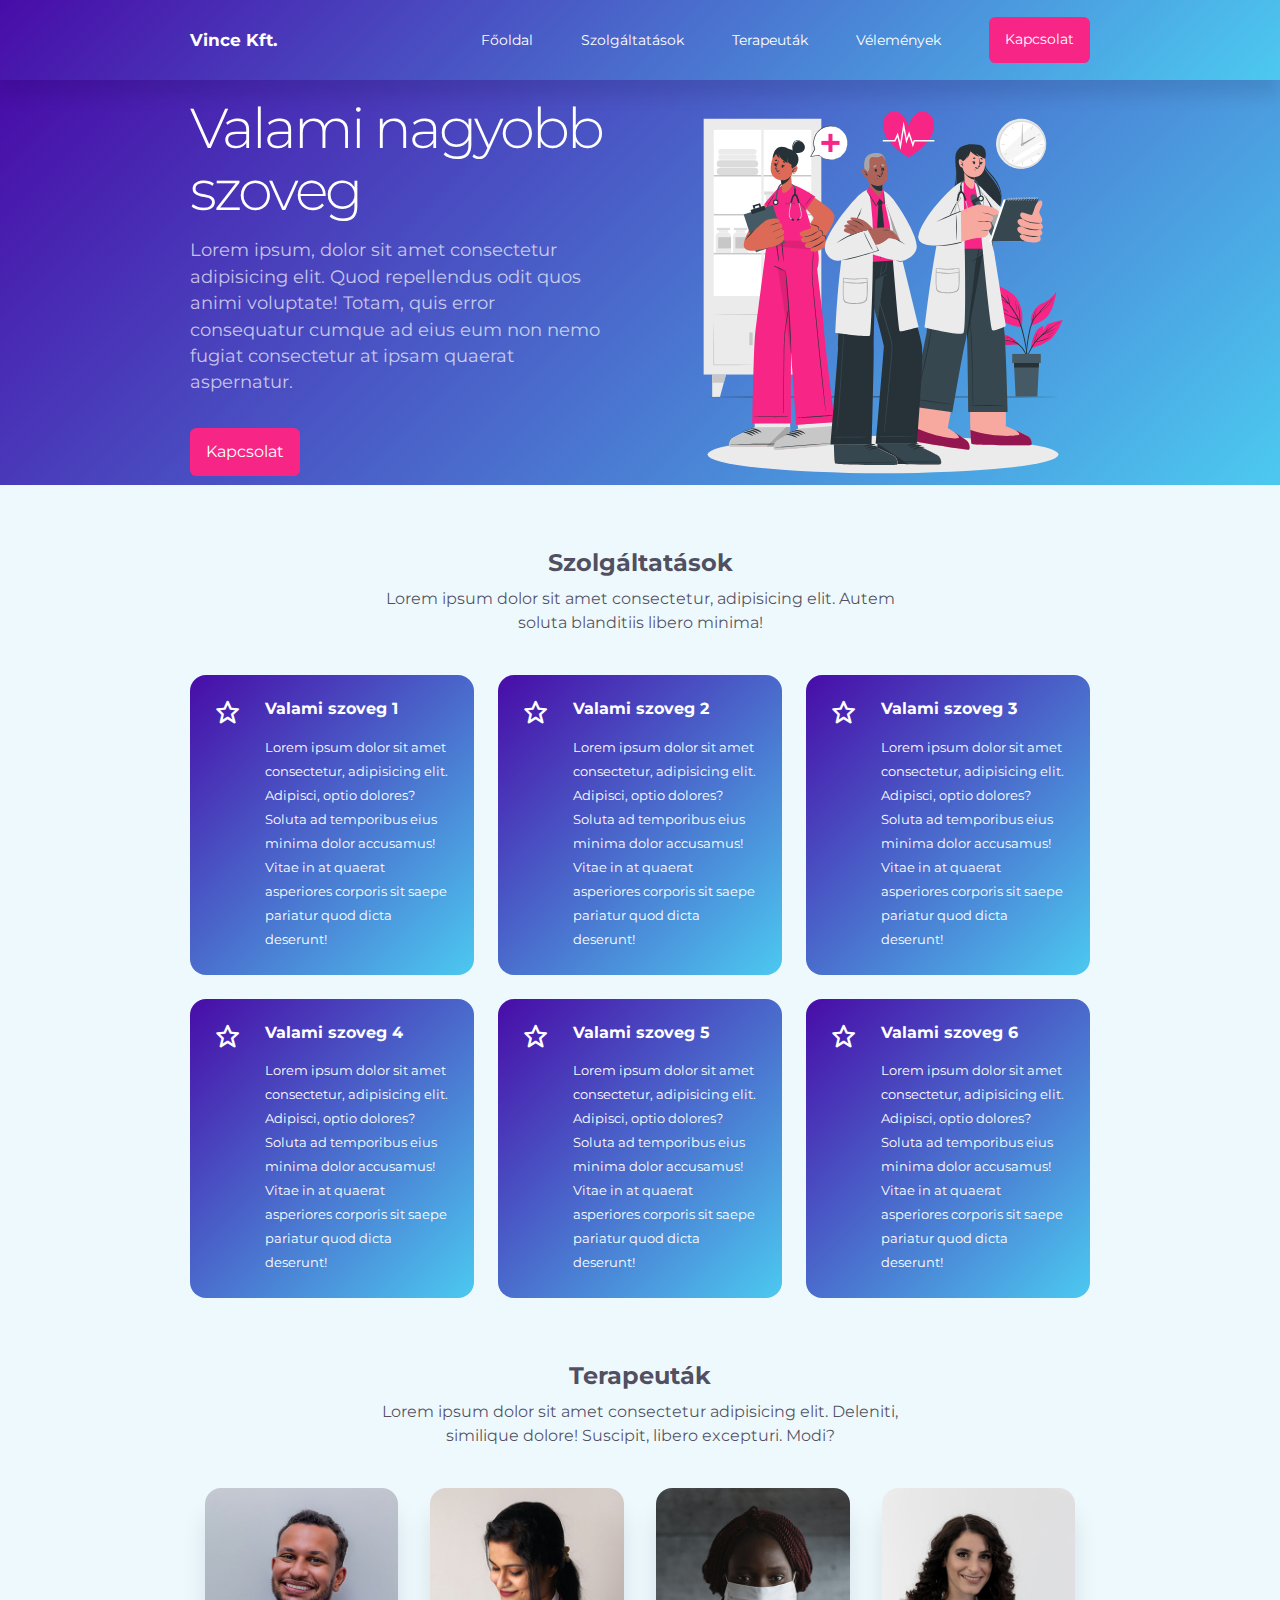
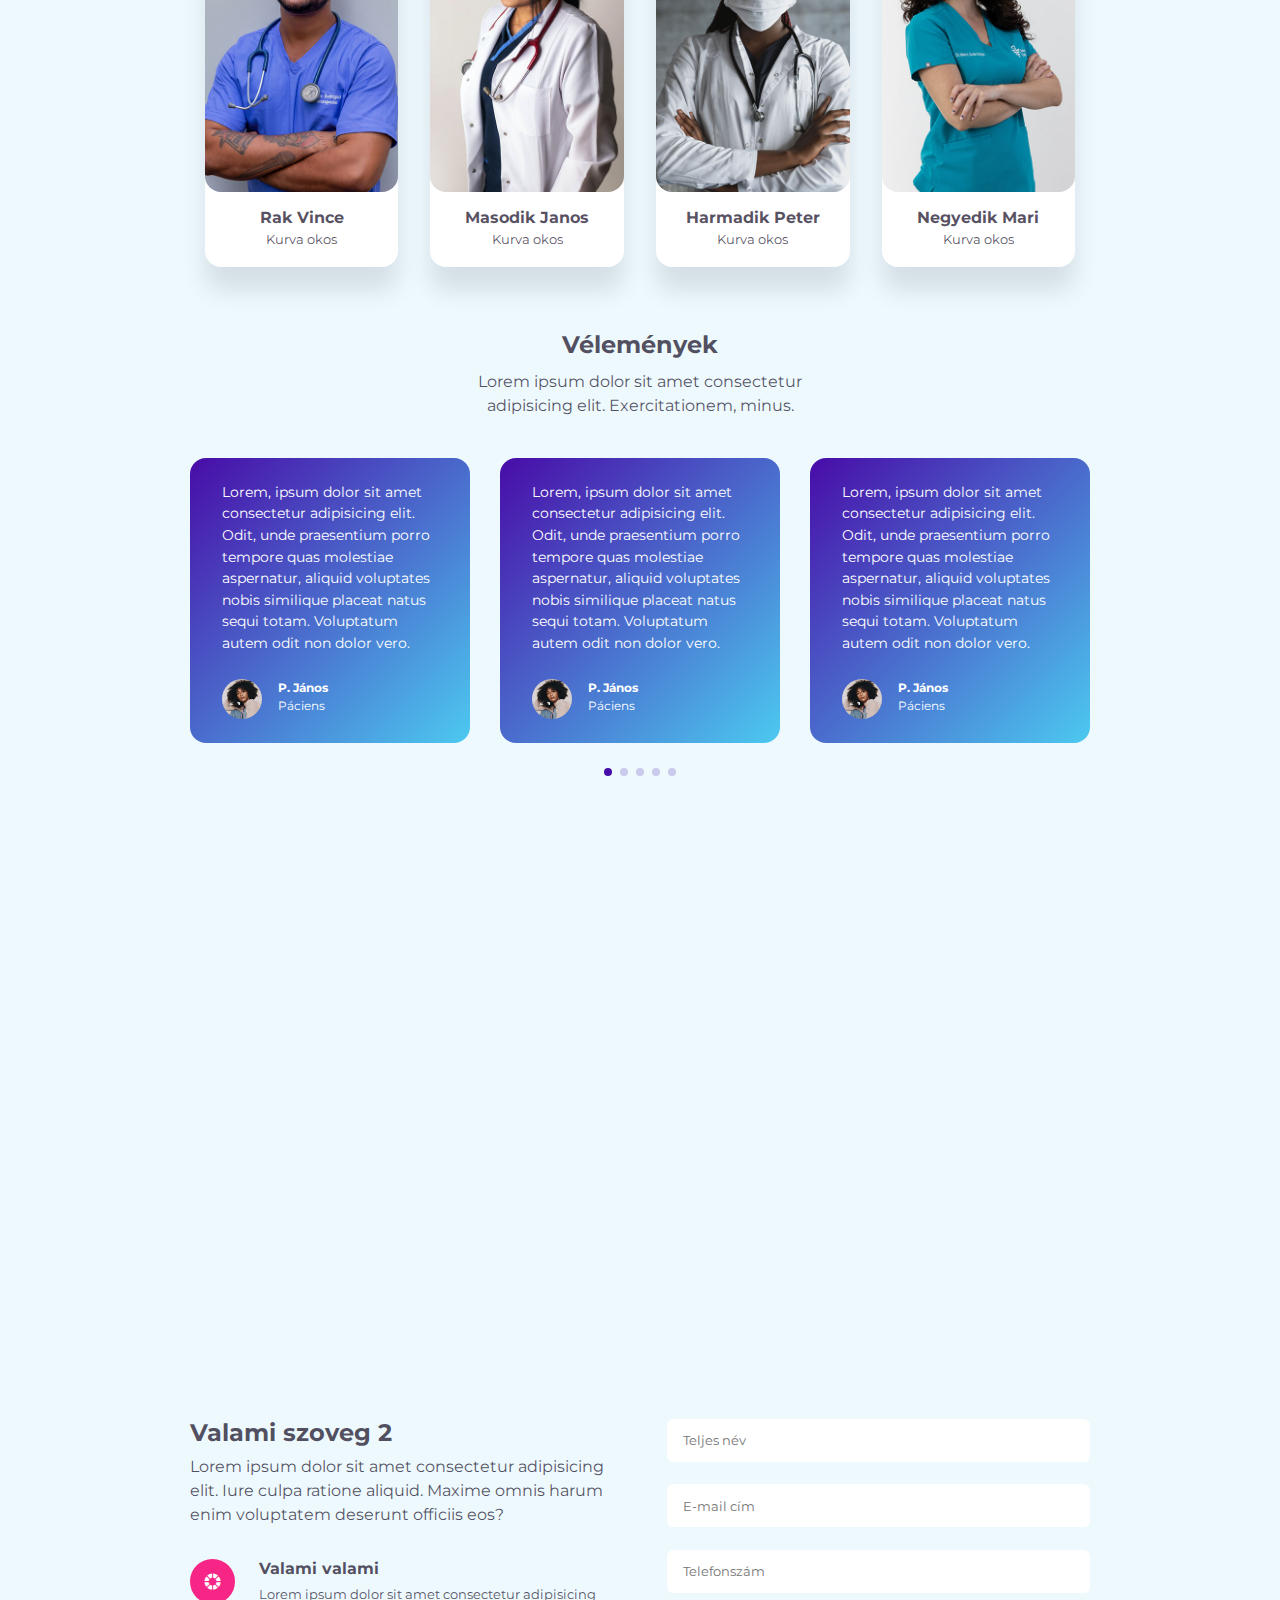
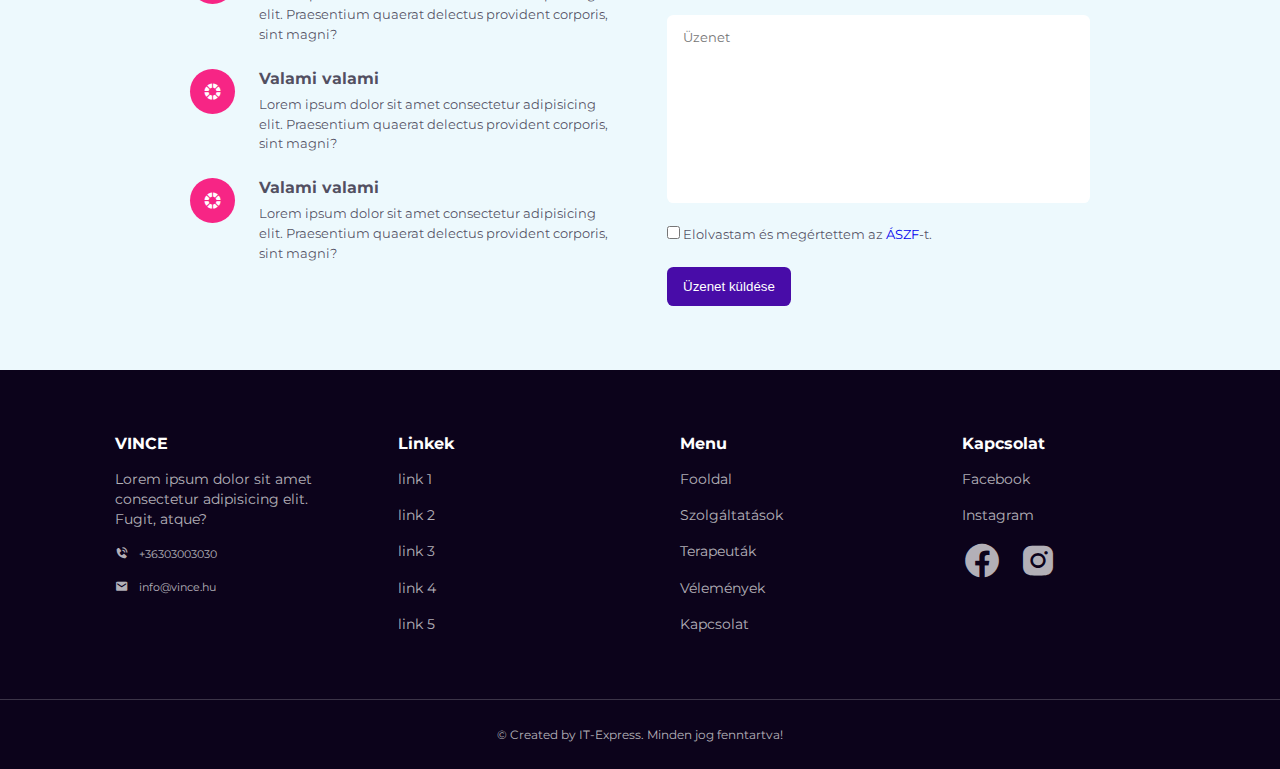
<file: index.html>
<!DOCTYPE html>
<html lang="hu">
<head>
    <meta charset="UTF-8">
    <meta http-equiv="X-UA-Compatible" content="IE=edge">
    <meta name="viewport" content="width=device-width, initial-scale=1.0">
    <title>Vince Kft.</title>
    <!-- MINIFIELD CSS -->
    <link rel="stylesheet" href="./css/style.min.css">
    <!-- BOX ICONS -->
    <link href='https://unpkg.com/boxicons@2.1.2/css/boxicons.min.css' rel='stylesheet'>
    <!-- Link Swiper's CSS -->
    <link rel="stylesheet" href="https://unpkg.com/swiper/swiper-bundle.min.css"/>
    <!--===================FLEX SLIDER=======================-->
    <script src="js/jquery.min.js"></script>
    <script src="js/jquery.flexslider.js"></script>
    <!--==============CONTACT FORM=================-->
    <script src="js/contact_form.js"></script>
</head>
<body>
    <nav>
        <div class="container">
            <a href="#" class="nav__logo"><h3>Vince Kft.</h3></a>

            <ul id="nav__items">
                <li><a href="#">Főoldal</a></li>
                <li><a href="#services">Szolgáltatások</a></li>
                <li><a href="#specialists">Terapeuták</a></li>
                <li><a href="#testimonials">Vélemények</a></li>
                <li><a href="#appointment" class="btn">Kapcsolat</a></li>
            </ul>

            <button id="open__nav-btn"><i class='bx bx-menu'></i></button>
            <button id="close__nav-btn"><i class='bx bx-x'></i></button>
        </div>
    </nav>
<!-- ========================= END OF NAV ========================= -->
    <header>
        <div class="container">
            <div class="header__content">
                <h1>Valami nagyobb szoveg</h1>
                <p>
                    Lorem ipsum, dolor sit amet consectetur adipisicing elit. Quod repellendus odit quos animi voluptate! Totam, quis error consequatur cumque ad eius eum non nemo fugiat consectetur at ipsam quaerat aspernatur.
                </p>
                <a href="#appointment" class="btn">Kapcsolat</a>
            </div>
            <div class="header__image">
                <img src="./assets/header.svg" alt="Header Image">
            </div>
        </div>
    </header>
<!-- ========================= END OF HEADER ========================= -->

    <section id="services">
        <h2>Szolgáltatások</h2>
        <p>
            Lorem ipsum dolor sit amet consectetur, adipisicing elit. Autem soluta blanditiis libero minima!
        </p>

        <div class="container">
            <article>
                <i class='bx bx-star'></i>
                <div>
                    <h4>Valami szoveg 1</h4>
                    <small>
                        Lorem ipsum dolor sit amet consectetur, adipisicing elit. Adipisci, optio dolores? Soluta ad temporibus eius minima dolor accusamus! Vitae in at quaerat asperiores corporis sit saepe pariatur quod dicta deserunt!
                    </small>
                </div>
            </article>
            <article>
                <i class='bx bx-star'></i>
                <div>
                    <h4>Valami szoveg 2</h4>
                    <small>
                        Lorem ipsum dolor sit amet consectetur, adipisicing elit. Adipisci, optio dolores? Soluta ad temporibus eius minima dolor accusamus! Vitae in at quaerat asperiores corporis sit saepe pariatur quod dicta deserunt!
                    </small>
                </div>
            </article>
            <article>
                <i class='bx bx-star'></i>
                <div>
                    <h4>Valami szoveg 3</h4>
                    <small>
                        Lorem ipsum dolor sit amet consectetur, adipisicing elit. Adipisci, optio dolores? Soluta ad temporibus eius minima dolor accusamus! Vitae in at quaerat asperiores corporis sit saepe pariatur quod dicta deserunt!
                    </small>
                </div>
            </article>
            <article>
                <i class='bx bx-star'></i>
                <div>
                    <h4>Valami szoveg 4</h4>
                    <small>
                        Lorem ipsum dolor sit amet consectetur, adipisicing elit. Adipisci, optio dolores? Soluta ad temporibus eius minima dolor accusamus! Vitae in at quaerat asperiores corporis sit saepe pariatur quod dicta deserunt!
                    </small>
                </div>
            </article>
            <article>
                <i class='bx bx-star'></i>
                <div>
                    <h4>Valami szoveg 5</h4>
                    <small>
                        Lorem ipsum dolor sit amet consectetur, adipisicing elit. Adipisci, optio dolores? Soluta ad temporibus eius minima dolor accusamus! Vitae in at quaerat asperiores corporis sit saepe pariatur quod dicta deserunt!
                    </small>
                </div>
            </article>
            <article>
                <i class='bx bx-star'></i>
                <div>
                    <h4>Valami szoveg 6</h4>
                    <small>
                        Lorem ipsum dolor sit amet consectetur, adipisicing elit. Adipisci, optio dolores? Soluta ad temporibus eius minima dolor accusamus! Vitae in at quaerat asperiores corporis sit saepe pariatur quod dicta deserunt!
                    </small>
                </div>
            </article>
        </div>
    </section>
<!-- ========================= END OF SERVICES ========================= -->
    <section id="specialists">
        <h2>Terapeuták</h2>
        <p>
            Lorem ipsum dolor sit amet consectetur adipisicing elit. Deleniti, similique dolore! Suscipit, libero excepturi. Modi?
        </p>
        <div class="container">
            <article>
                <div class="specialist__image">
                    <img src="./assets/specialist1.jpg" alt="">
                </div>
                <div class="specialist__details">
                    <h4>Rak Vince</h4>
                    <small>Kurva okos</small>
                </div>
                <div class="specialist__socials">
                    <a href="#div1" title="Adatlap"><i class='bx bxs-book-content'></i></a>
                </div>
                <a href="mailto:valami@helo.hu" class="specialist__bigicon" title="Email: valami@vince.hu"><i class='bx bxs-envelope' ></i></a>
            </article>
            <article>
                <div class="specialist__image">
                    <img src="./assets/specialist2.jpg" alt="">
                </div>
                <div class="specialist__details">
                    <h4>Masodik Janos</h4>
                    <small>Kurva okos</small>
                </div>
                <div class="specialist__socials">
                    <a href="#div2" title="Adatlap"><i class='bx bxs-book-content'></i></a>
                </div>
                <a href="mailto:valami@helo.hu" class="specialist__bigicon" title="Email: valami@vince.hu"><i class='bx bxs-envelope' ></i></a>
            </article>
            <article>
                <div class="specialist__image">
                    <img src="./assets/specialist3.jpg" alt="">
                </div>
                <div class="specialist__details">
                    <h4>Harmadik Peter</h4>
                    <small>Kurva okos</small>
                </div>
                <div class="specialist__socials">
                    <a href="#div3" title="Adatlap"><i class='bx bxs-book-content'></i></a>
                </div>
                <a href="mailto:valami@helo.hu" class="specialist__bigicon" title="Email: valami@vince.hu"><i class='bx bxs-envelope' ></i></a>
            </article>
            <article>
                <div class="specialist__image">
                    <img src="./assets/specialist4.jpg" alt="">
                </div>
                <div class="specialist__details">
                    <h4>Negyedik Mari</h4>
                    <small>Kurva okos</small>
                </div>
                <div class="specialist__socials">
                    <a href="#div4" title="Adatlap"><i class='bx bxs-book-content'></i></a>
                </div>
                <a href="mailto:valami@helo.hu" class="specialist__bigicon" title="Email: valami@vince.hu"><i class='bx bxs-envelope' ></i></a>
            </article>

        </div>
        
    </section>
<!-- ========================= END OF SPECIALISTS ========================= -->
<section id="testimonials" class="swiper mySwiper">
    <h2>Vélemények</h2>
    <p>
        Lorem ipsum dolor sit amet consectetur adipisicing elit. Exercitationem, minus.
    </p>
    <div class="swiper-wrapper">
        <article class="swiper-slide">
            <p>
                Lorem, ipsum dolor sit amet consectetur adipisicing elit. Odit, unde praesentium porro tempore quas molestiae aspernatur, aliquid voluptates nobis similique placeat natus sequi totam. Voluptatum autem odit non dolor vero.
            </p>
            <div class="patient">
                <div class="avatar">
                    <img src="./assets/avatar1.jpg" alt="">
                </div>
                <div class="patient__details">
                    <h5>P. János</h5>
                    <small>Páciens</small>
                </div>
            </div>
        </article>
        <article class="swiper-slide">
            <p>
                Lorem, ipsum dolor sit amet consectetur adipisicing elit. Odit, unde praesentium porro tempore quas molestiae aspernatur, aliquid voluptates nobis similique placeat natus sequi totam. Voluptatum autem odit non dolor vero.
            </p>
            <div class="patient">
                <div class="avatar">
                    <img src="./assets/avatar1.jpg" alt="">
                </div>
                <div class="patient__details">
                    <h5>P. János</h5>
                    <small>Páciens</small>
                </div>
            </div>
        </article>
        <article class="swiper-slide">
            <p>
                Lorem, ipsum dolor sit amet consectetur adipisicing elit. Odit, unde praesentium porro tempore quas molestiae aspernatur, aliquid voluptates nobis similique placeat natus sequi totam. Voluptatum autem odit non dolor vero.
            </p>
            <div class="patient">
                <div class="avatar">
                    <img src="./assets/avatar1.jpg" alt="">
                </div>
                <div class="patient__details">
                    <h5>P. János</h5>
                    <small>Páciens</small>
                </div>
            </div>
        </article>
        <article class="swiper-slide">
            <p>
                Lorem, ipsum dolor sit amet consectetur adipisicing elit. Odit, unde praesentium porro tempore quas molestiae aspernatur, aliquid voluptates nobis similique placeat natus sequi totam. Voluptatum autem odit non dolor vero.
            </p>
            <div class="patient">
                <div class="avatar">
                    <img src="./assets/avatar1.jpg" alt="">
                </div>
                <div class="patient__details">
                    <h5>P. János</h5>
                    <small>Páciens</small>
                </div>
            </div>
        </article>
        <article class="swiper-slide">
            <p>
                Lorem, ipsum dolor sit amet consectetur adipisicing elit. Odit, unde praesentium porro tempore quas molestiae aspernatur, aliquid voluptates nobis similique placeat natus sequi totam. Voluptatum autem odit non dolor vero.
            </p>
            <div class="patient">
                <div class="avatar">
                    <img src="./assets/avatar1.jpg" alt="">
                </div>
                <div class="patient__details">
                    <h5>P. János</h5>
                    <small>Páciens</small>
                </div>
            </div>
        </article>
        <article class="swiper-slide">
            <p>
                Lorem, ipsum dolor sit amet consectetur adipisicing elit. Odit, unde praesentium porro tempore quas molestiae aspernatur, aliquid voluptates nobis similique placeat natus sequi totam. Voluptatum autem odit non dolor vero.
            </p>
            <div class="patient">
                <div class="avatar">
                    <img src="./assets/avatar1.jpg" alt="">
                </div>
                <div class="patient__details">
                    <h5>P. János</h5>
                    <small>Páciens</small>
                </div>
            </div>
        </article>
        <article class="swiper-slide">
            <p>
                Lorem, ipsum dolor sit amet consectetur adipisicing elit. Odit, unde praesentium porro tempore quas molestiae aspernatur, aliquid voluptates nobis similique placeat natus sequi totam. Voluptatum autem odit non dolor vero.
            </p>
            <div class="patient">
                <div class="avatar">
                    <img src="./assets/avatar1.jpg" alt="">
                </div>
                <div class="patient__details">
                    <h5>P. János</h5>
                    <small>Páciens</small>
                </div>
            </div>
        </article>
    </div>
    <div class="swiper-pagination"></div>
</section>
<!-- ========================= END OF TESTIMONIALS ========================= -->
<section id="blog">
    <div class="container">
        <iframe src="./blog/only_view.php" width="100%" height="100%">
        </iframe>
    </div>
</section>
<!-- ========================= END OF BLOG ========================= -->
<section id="appointment">
    <div class="container">
        <div class="info">
            <h2>Valami szoveg 2</h2>
            <p>
                Lorem ipsum dolor sit amet consectetur adipisicing elit. Iure culpa ratione aliquid. Maxime omnis harum enim voluptatem deserunt officiis eos?
            </p>
            <article>
                <div class="info__icon">
                    <i class='bx bxs-color' ></i>
                </div>
                <div>
                    <h4>Valami valami</h4>
                    <small>Lorem ipsum dolor sit amet consectetur adipisicing elit. Praesentium quaerat delectus provident corporis, sint magni?</small>
                </div>
            </article>
            <article>
                <div class="info__icon">
                    <i class='bx bxs-color' ></i>
                </div>
                <div>
                    <h4>Valami valami</h4>
                    <small>Lorem ipsum dolor sit amet consectetur adipisicing elit. Praesentium quaerat delectus provident corporis, sint magni?</small>
                </div>
            </article>
            <article>
                <div class="info__icon">
                    <i class='bx bxs-color' ></i>
                </div>
                <div>
                    <h4>Valami valami</h4>
                    <small>Lorem ipsum dolor sit amet consectetur adipisicing elit. Praesentium quaerat delectus provident corporis, sint magni?</small>
                </div>
            </article>
        </div>
        <!-- FORM -->
        <form class="form" id="phpcontactform">
            <div class="form__group">
                <input class="form__control" type="text" placeholder="Teljes név" name="name" id="name" required>
            </div>
            <div class="form__group">
                <input class="form__control" type="email" placeholder="E-mail cím" name="email" id="email" required>
            </div>
            <div class="form__group">
                <input class="form__control" type="text" placeholder="Telefonszám" name="mobile" id="mobile" required>
            </div>
            <div class="form__group">
                <textarea class="form__control" rows="10" name="message" placeholder="Üzenet" id="message" minlength="10"></textarea>
            </div>
            <div class="form__group-aszf">
                <input type="checkbox" required>
                <label for="vehicle1"> Elolvastam és megértettem az 
                    <a href="aszf.html">ÁSZF</a>-t.</label><br>
            </div>
            <div class="form__group">
                <p>
                    <input class="btn-primary" type="submit" value="Üzenet küldése" />
                </p>
                <span class="loading"></span>
            </div>
        </form>
    </div>
</section>
<!-- ========================= END OF APPOINTMENT ========================= -->
    <footer>
        <div class="container">
            <article>
                <a href="http://" class="footer__logo"><h3>VINCE</h3></a>
                <p>Lorem ipsum dolor sit amet consectetur adipisicing elit. Fugit, atque?</p>
                <div>
                    <i class='bx bxs-phone-call' ></i>
                    <small>+36303003030</small>
                </div>
                <div>
                    <i class='bx bxs-envelope'></i>
                    <small>info@vince.hu</small>
                </div>
            </article>
            <article>
                <h3>Linkek</h3>
                <a href="http://">link 1</a>
                <a href="http://">link 2</a>
                <a href="http://">link 3</a>
                <a href="http://">link 4</a>
                <a href="http://">link 5</a>
            </article>
            <article>
                <h3>Menu</h3>
                <a href="#">Fooldal</a>
                <a href="#services">Szolgáltatások</a>
                <a href="#specialists">Terapeuták</a>
                <a href="#testimonials">Vélemények</a>
                <a href="#appointment">Kapcsolat</a>
            </article>
            <article>
                <h3>Kapcsolat</h3>
                <p>Facebook</p>
                <p>Instagram</p>
                <div class="footer__socials">
                    <i class='bx bxl-facebook-circle'></i>
                    <i class='bx bxl-instagram-alt' ></i>
                </div>
            </article>
        </div>
        <div class="copyright">
            <small>&copy; Created by IT-Express. Minden jog fenntartva!</small>
        </div>
    </footer>
<!-- ========================= END OF FOOTER ========================= -->
<section id="popup">
    <div class="overlay" id="div1">
        <div class="wrapper">
            <h2>Rak Vince</h2>
            <a href="#specialists" class="close">&times;</a>
            <div class="content">
                <div class="address">
                    <p>
                        <i class='bx bxs-envelope' ></i>
                        <small>
                            <a href="mailto:vince@vince.hu">vince@vince.hu</a>
                        </small>
                    </p>
                    <p>
                        <i class='bx bxs-phone-call' ></i>
                        <small>+36 30 300 3030</small>
                    </p>
                </div>
                <div class="container">
                    <p>
                        Lorem ipsum dolor sit amet consectetur, adipisicing elit. Placeat ut esse sunt praesentium corrupti dolor hic aut sint magnam corporis numquam asperiores consequuntur nobis eum neque, sit veritatis ullam? Expedita illo nemo perferendis excepturi numquam laborum officiis qui aperiam. Molestias incidunt magnam cumque earum cupiditate autem, sequi animi! Ab et animi veritatis dolore ducimus accusantium eius tempora, minus quae est quia voluptatem ut quod debitis. Mollitia distinctio, modi ipsum atque optio voluptates iure temporibus quae laudantium, consectetur pariatur dolores labore, earum quis ad odit nulla totam voluptate nisi impedit reprehenderit illo sequi. Vero non, hic dolores perferendis rerum consequatur ullam.
                    </p>
                </div>
            </div>
        </div>
    </div>
    <div class="overlay" id="div2">
        <div class="wrapper">
            <h2>Masodik Janos</h2>
            <a href="#specialists" class="close">&times;</a>
            <div class="content">
                <div class="address">
                    <p>
                        <i class='bx bxs-envelope' ></i>
                        <small>
                            <a href="mailto:vince@vince.hu">vince@vince.hu</a>
                        </small>
                    </p>
                    <p>
                        <i class='bx bxs-phone-call' ></i>
                        <small>+36 30 300 3030</small>
                    </p>
                </div>
                <div class="container">
                    <p>
                        Lorem ipsum dolor sit amet consectetur, adipisicing elit. Placeat ut esse sunt praesentium corrupti dolor hic aut sint magnam corporis numquam asperiores consequuntur nobis eum neque, sit veritatis ullam? Expedita illo nemo perferendis excepturi numquam laborum officiis qui aperiam. Molestias incidunt magnam cumque earum cupiditate autem, sequi animi! Ab et animi veritatis dolore ducimus accusantium eius tempora, minus quae est quia voluptatem ut quod debitis. Mollitia distinctio, modi ipsum atque optio voluptates iure temporibus quae laudantium, consectetur pariatur dolores labore, earum quis ad odit nulla totam voluptate nisi impedit reprehenderit illo sequi. Vero non, hic dolores perferendis rerum consequatur ullam.
                    </p>
                </div>
            </div>
        </div>
    </div>
    <div class="overlay" id="div3">
        <div class="wrapper">
            <h2>Harmadik Peter</h2>
            <a href="#specialists" class="close">&times;</a>
            <div class="content">
                <div class="address">
                    <p>
                        <i class='bx bxs-envelope' ></i>
                        <small>
                            <a href="mailto:vince@vince.hu">vince@vince.hu</a>
                        </small>
                    </p>
                    <p>
                        <i class='bx bxs-phone-call' ></i>
                        <small>+36 30 300 3030</small>
                    </p>
                </div>
                <div class="container">
                    <p>
                        Lorem ipsum dolor sit amet consectetur, adipisicing elit. Placeat ut esse sunt praesentium corrupti dolor hic aut sint magnam corporis numquam asperiores consequuntur nobis eum neque, sit veritatis ullam? Expedita illo nemo perferendis excepturi numquam laborum officiis qui aperiam. Molestias incidunt magnam cumque earum cupiditate autem, sequi animi! Ab et animi veritatis dolore ducimus accusantium eius tempora, minus quae est quia voluptatem ut quod debitis. Mollitia distinctio, modi ipsum atque optio voluptates iure temporibus quae laudantium, consectetur pariatur dolores labore, earum quis ad odit nulla totam voluptate nisi impedit reprehenderit illo sequi. Vero non, hic dolores perferendis rerum consequatur ullam.
                    </p>
                </div>
            </div>
        </div>
    </div>
    <div class="overlay" id="div4">
        <div class="wrapper">
            <h2>Negyedik Mari</h2>
            <a href="#specialists" class="close">&times;</a>
            <div class="content">
                <div class="address">
                    <p>
                        <i class='bx bxs-envelope' ></i>
                        <small>
                            <a href="mailto:vince@vince.hu">vince@vince.hu</a>
                        </small>
                    </p>
                    <p>
                        <i class='bx bxs-phone-call' ></i>
                        <small>+36 30 300 3030</small>
                    </p>
                </div>
                <div class="container">
                    <p>
                        Lorem ipsum dolor sit amet consectetur, adipisicing elit. Placeat ut esse sunt praesentium corrupti dolor hic aut sint magnam corporis numquam asperiores consequuntur nobis eum neque, sit veritatis ullam? Expedita illo nemo perferendis excepturi numquam laborum officiis qui aperiam. Molestias incidunt magnam cumque earum cupiditate autem, sequi animi! Ab et animi veritatis dolore ducimus accusantium eius tempora, minus quae est quia voluptatem ut quod debitis. Mollitia distinctio, modi ipsum atque optio voluptates iure temporibus quae laudantium, consectetur pariatur dolores labore, earum quis ad odit nulla totam voluptate nisi impedit reprehenderit illo sequi. Vero non, hic dolores perferendis rerum consequatur ullam.
                    </p>
                </div>
            </div>
        </div>
    </div>
</section>
<!-- ========================= END OF POPUP ========================= -->
    
<!-- Swiper JS -->
<script src="https://unpkg.com/swiper/swiper-bundle.min.js"></script>
<!-- Main JS -->
<script src="./main.js"></script>

</body>
</html>
</file>
<file: css/style.min.css>
@import url("https://fonts.googleapis.com/css2?family=Montserrat:wght@300;400;500;600;700&display=swap");*{margin:0;padding:0;border:0;outline:0;list-style:none;text-decoration:none;-webkit-box-sizing:border-box;box-sizing:border-box}html{scroll-behavior:smooth}body{font-family:'Montserrat', sans-serif;line-height:1.5;color:rgba(12,3,27,0.7);background:rgba(76,201,240,0.1);-webkit-user-select:none;-moz-user-select:none;-ms-user-select:none;user-select:none}.container{width:82%;margin:0 auto}img{display:block;width:100%}h1,h2,h3,h4,h5{line-height:1.2}section{margin-top:4rem}section>h2{text-align:center}section>p{text-align:center;width:42%;margin:0.6rem auto 2.5rem}.btn{display:inline-block;width:-webkit-fit-content;width:-moz-fit-content;width:fit-content;padding:0.75rem 1rem;border-radius:0.4rem;background:#f72585;color:#fff;cursor:pointer;-webkit-transition:all 400ms ease;transition:all 400ms ease}.btn:hover{background:#f84c9b;-webkit-box-shadow:0 1rem 1.6rem rgba(12,3,27,0.15);box-shadow:0 1rem 1.6rem rgba(12,3,27,0.15)}.btn-primary{display:inline-block;width:-webkit-fit-content;width:-moz-fit-content;width:fit-content;padding:0.75rem 1rem;border-radius:0.4rem;background:#480ca8;color:#fff;cursor:pointer;-webkit-transition:all 400ms ease;transition:all 400ms ease}.btn-primary:hover{background:#580fce;-webkit-box-shadow:0 1rem 1.6rem rgba(12,3,27,0.15);box-shadow:0 1rem 1.6rem rgba(12,3,27,0.15)}@media screen and (max-width: 1024px){.container{width:90%}}@media screen and (max-width: 600px){section>p{width:90%}}nav{max-width:100vw;height:5rem;position:relative;z-index:10;display:-ms-grid;display:grid;place-items:center;background:linear-gradient(135deg, #480ca8, #4cc9f0);color:#fff;-webkit-box-shadow:0 1rem 1rem rgba(12,3,27,0.1);box-shadow:0 1rem 1rem rgba(12,3,27,0.1)}nav h1,nav h2,nav h3,nav h4,nav h5{color:#fff}nav .container{display:-webkit-box;display:-ms-flexbox;display:flex;-webkit-box-pack:justify;-ms-flex-pack:justify;justify-content:space-between;-webkit-box-align:center;-ms-flex-align:center;align-items:center;max-width:100vh}nav .container ul{display:-webkit-box;display:-ms-flexbox;display:flex;gap:3rem;-webkit-box-align:center;-ms-flex-align:center;align-items:center}nav .container button{display:none}nav .container a{color:#fff;font-weight:400;font-size:0.9rem}nav .container .nav__logo h3{color:#fff}@media screen and (max-width: 1024px){nav .container button{display:inline-block;background:transparent;color:#fff;font-size:2rem;cursor:pointer}nav .container button#close__nav-btn{display:none}nav .container ul{position:fixed;right:5%;top:5rem;-webkit-box-orient:vertical;-webkit-box-direction:normal;-ms-flex-direction:column;flex-direction:column;-webkit-box-align:start;-ms-flex-align:start;align-items:flex-start;gap:0;display:none;-webkit-perspective:300px;perspective:300px}nav .container ul li{width:100%;opacity:0;-webkit-animation:flipNavItem 300ms ease forwards;animation:flipNavItem 300ms ease forwards;-webkit-transform-origin:top;transform-origin:top}nav .container ul li:nth-child(2){-webkit-animation-delay:200ms;animation-delay:200ms}nav .container ul li:nth-child(3){-webkit-animation-delay:400ms;animation-delay:400ms}nav .container ul li:nth-child(4){-webkit-animation-delay:600ms;animation-delay:600ms}nav .container ul li:nth-child(5){-webkit-animation-delay:800ms;animation-delay:800ms}@-webkit-keyframes flipNavItem{0%{-webkit-transform:rotateX(90deg);transform:rotateX(90deg)}100%{-webkit-transform:rotateX(0deg);transform:rotateX(0deg);opacity:1}}@keyframes flipNavItem{0%{-webkit-transform:rotateX(90deg);transform:rotateX(90deg)}100%{-webkit-transform:rotateX(0deg);transform:rotateX(0deg);opacity:1}}nav .container ul li a{color:#fff;height:100%;width:auto;display:block;padding:1.5rem 2rem;border-radius:0;background:-webkit-gradient(linear, left top, left bottom, from(#4cc9f0), to(#14b8eb));background:linear-gradient(#4cc9f0, #14b8eb)}nav .container ul li a.btn{background:#f72585}}header{background:linear-gradient(135deg, #480ca8, #4cc9f0);color:#fff;height:45vh;display:-ms-grid;display:grid;place-items:center;overflow:hidden}header h1,header h2,header h3,header h4,header h5{color:#fff}header .container{display:-ms-grid;display:grid;-ms-grid-columns:46% 46%;grid-template-columns:46% 46%;gap:8%;-webkit-box-align:center;-ms-flex-align:center;align-items:center;-webkit-box-pack:justify;-ms-flex-pack:justify;justify-content:space-between;max-width:100vh}header .container .header__content h1{font-size:3.5rem;line-height:1.1;letter-spacing:-3px;font-weight:300}header .container .header__content p{margin:1rem 0 2rem;color:rgba(255,255,255,0.7);font-size:1.1rem}@media screen and (max-width: 1024px){header{height:40vh}header .container{gap:1rem}header .container .header__content h1{font-size:2.2rem}}@media screen and (max-width: 600px){header{height:60vh}header .container{-ms-grid-columns:1fr;grid-template-columns:1fr;text-align:center}header .container .header__content{margin:0.8rem 0 1.5rem;line-height:1.4}}#services .container{display:-ms-grid;display:grid;-ms-grid-columns:(1fr)[3];grid-template-columns:repeat(3, 1fr);gap:1.5rem;max-width:100vh}#services .container article{background:linear-gradient(135deg, #480ca8, #4cc9f0);color:#fff;padding:1.5rem;border-radius:1rem;display:-webkit-box;display:-ms-flexbox;display:flex;gap:1.5rem;height:-webkit-fit-content;height:-moz-fit-content;height:fit-content;-webkit-transition:all 400ms ease;transition:all 400ms ease}#services .container article h1,#services .container article h2,#services .container article h3,#services .container article h4,#services .container article h5{color:#fff}#services .container article:hover{margin-top:-0.5rem}#services .container article i{font-size:1.7rem}#services .container article div h4{margin-bottom:1rem}@media screen and (max-width: 1024px){#services .container{gap:1rem;-ms-grid-columns:1fr 1fr;grid-template-columns:1fr 1fr}#services .container article{padding:1.2rem;gap:0.8rem}#services .container article:hover{margin:0}}@media screen and (max-width: 600px){#services .container{-ms-grid-columns:1fr;grid-template-columns:1fr}#services .container article div h4{margin-bottom:0.8rem}}#specialists .container{width:68%;display:-ms-grid;display:grid;-ms-grid-columns:(1fr)[4];grid-template-columns:repeat(4, 1fr);gap:2rem;max-width:100vh}#specialists .container article{background:#fff;border-radius:1rem;-webkit-box-shadow:0 1.5rem 1.5rem rgba(12,3,27,0.1);box-shadow:0 1.5rem 1.5rem rgba(12,3,27,0.1);position:relative;-webkit-transition:all 700ms ease;transition:all 700ms ease}#specialists .container article:hover{-webkit-box-shadow:none;box-shadow:none}#specialists .container article:hover .specialist__image::before{left:0;border-radius:1rem}#specialists .container article:hover .specialist__socials{opacity:1;visibility:visible}#specialists .container article:hover .specialist__bigicon{opacity:1;visibility:visible}#specialists .container article .specialist__image{height:19rem;position:relative;border-radius:1rem;overflow:hidden}#specialists .container article .specialist__image::before{content:'';display:block;width:100%;height:100%;position:absolute;top:0;left:-100%;background:linear-gradient(135deg, rgba(72,12,168,0.8), rgba(76,201,240,0.8));border-radius:50%;-webkit-transition:all 1s ease;transition:all 1s ease}#specialists .container article .specialist__details{margin:1rem 0;text-align:center}#specialists .container article .specialist__socials{position:absolute;top:1.2rem;right:1.2rem;display:-webkit-box;display:-ms-flexbox;display:flex;-webkit-box-orient:vertical;-webkit-box-direction:normal;-ms-flex-direction:column;flex-direction:column;gap:1rem;opacity:0;visibility:hidden;-webkit-transition:all 1s 400ms ease;transition:all 1s 400ms ease}#specialists .container article .specialist__socials a{background:#fff;color:#480ca8;padding:0.4rem;display:-webkit-box;display:-ms-flexbox;display:flex;font-size:0.8rem;border-radius:50%;-webkit-transition:all 400ms ease;transition:all 400ms ease}#specialists .container article .specialist__socials a:hover{background:#480ca8;color:#fff}#specialists .container article .specialist__bigicon{background:#fff;color:#480ca8;font-size:1.5rem;position:absolute;left:50%;-webkit-transform:translateX(-50%);transform:translateX(-50%);bottom:30%;padding:1rem;border-radius:50%;display:-webkit-box;display:-ms-flexbox;display:flex;opacity:0;visibility:hidden;-webkit-transition:all 1s 400ms ease;transition:all 1s 400ms ease}@media screen and (max-width: 1024px){#specialists .container{-ms-grid-columns:1fr 1fr;grid-template-columns:1fr 1fr}}@media screen and (max-width: 600px){#specialists .container{-ms-grid-columns:1fr;grid-template-columns:1fr}}.swiper{width:82%;max-width:100vh}.swiper .swiper-wrapper{margin-bottom:3rem}.swiper .swiper-wrapper .swiper-slide{background:linear-gradient(135deg, #480ca8, #4cc9f0);color:#fff;padding:1.5rem 2rem;border-radius:1rem;cursor:default;font-size:0.9rem}.swiper .swiper-wrapper .swiper-slide h1,.swiper .swiper-wrapper .swiper-slide h2,.swiper .swiper-wrapper .swiper-slide h3,.swiper .swiper-wrapper .swiper-slide h4,.swiper .swiper-wrapper .swiper-slide h5{color:#fff}.swiper .swiper-wrapper .swiper-slide p{margin-bottom:1.5rem}.swiper .swiper-wrapper .swiper-slide .patient{display:-webkit-box;display:-ms-flexbox;display:flex;-webkit-box-align:center;-ms-flex-align:center;align-items:center;gap:1rem}.swiper .swiper-wrapper .swiper-slide .patient .avatar{width:2.5rem;aspect-ratio:1/1;border-radius:50%;overflow:hidden}.swiper .swiper-pagination-bullet{background:#480ca8}@media screen and (max-width: 600px){.swiper .swiper-wrapper .swiper-slide{padding:1.5rem}}#appointment .container{display:-ms-grid;display:grid;-ms-grid-columns:47% 47%;grid-template-columns:47% 47%;gap:6%;max-width:100vh}#appointment .container .info p{margin:0.5rem 0 2rem}#appointment .container .info article{display:-webkit-box;display:-ms-flexbox;display:flex;gap:1.5rem;margin-bottom:1.5rem}#appointment .container .info article small{margin-top:0.4rem;display:block}#appointment .container .info article .info__icon{background:#f72585;color:#fff;padding:0.8rem;border-radius:50%;display:-webkit-box;display:-ms-flexbox;display:flex;height:-webkit-fit-content;height:-moz-fit-content;height:fit-content;font-size:1.2rem}#appointment .container form{display:-webkit-box;display:-ms-flexbox;display:flex;-webkit-box-orient:vertical;-webkit-box-direction:normal;-ms-flex-direction:column;flex-direction:column;gap:1.4rem}#appointment .container form .form__group-aszf{font-size:0.8rem}#appointment .container form .form__group .form__control{background:#fff;padding:0.85rem 1rem;display:block;width:100%;border-radius:0.4rem;resize:none;-webkit-appearance:none;-moz-appearance:none;appearance:none;font-family:'Montserrat', sans-serif}#appointment .container form .form__group small{font-size:0.5rem}@media screen and (max-width: 1024px){#appointment .container{-ms-grid-columns:1fr;grid-template-columns:1fr;gap:2rem}#appointment .container .info h2,#appointment .container .info p{text-align:center}}footer{background:#0c031b;color:rgba(255,255,255,0.7);padding-top:4rem;margin-top:4rem}footer .container{display:-ms-grid;display:grid;-ms-grid-columns:(1fr)[4];grid-template-columns:repeat(4, 1fr);gap:5rem;font-size:0.85rem}footer .container a{color:rgba(255,255,255,0.7);-webkit-transition:all 400ms ease;transition:all 400ms ease}footer .container a:hover{color:#fff}footer .container a>h3{color:#fff}footer .container article{display:-webkit-box;display:-ms-flexbox;display:flex;-webkit-box-orient:vertical;-webkit-box-direction:normal;-ms-flex-direction:column;flex-direction:column;gap:1rem}footer .container article>div{display:-webkit-box;display:-ms-flexbox;display:flex;-webkit-box-align:center;-ms-flex-align:center;align-items:center;gap:0.6rem}footer .container article>h3{color:#fff}footer .container article .footer__socials{gap:1rem;font-size:2.5rem}footer .copyright{text-align:center;padding:1.5rem 0;margin-top:4rem;border-top:1px solid rgba(255,255,255,0.2);font-size:0.9rem}@media screen and (max-width: 1024px){footer .container{gap:2.5rem}}@media screen and (max-width: 600px){footer .container{-ms-grid-columns:1fr;grid-template-columns:1fr;text-align:center}footer .container .footer__socials{margin:0 auto}footer .container article>div{-webkit-box-pack:center;-ms-flex-pack:center;justify-content:center}}#popup{margin-top:-4rem}#popup .overlay{position:fixed;top:0;bottom:0;left:0;right:0;background:rgba(0,0,0,0.8);-webkit-transition:opacity 500ms;transition:opacity 500ms;visibility:hidden;opacity:0;z-index:1}#popup .overlay:target{visibility:visible;opacity:1}#popup .wrapper{margin:100px auto;padding:20px;background:#e7e7e7;border-radius:5px;width:40%;height:50%;position:relative;-webkit-transition:all 5s ease-in-out;transition:all 5s ease-in-out}#popup .wrapper h2{margin-top:10px;margin-left:10px;color:#333}#popup .wrapper .close{position:absolute;top:20px;right:30px;-webkit-transition:all 200ms;transition:all 200ms;font-size:30px;font-weight:bold;text-decoration:none;color:#333}#popup .wrapper .content{margin-left:10px;margin-right:10px;height:90%;overflow:auto}#popup .container{margin-top:10px;width:-webkit-fit-content;width:-moz-fit-content;width:fit-content}@media screen and (max-width: 1024px){#popup .wrapper{width:80%;height:70%}}@media screen and (max-width: 600px){#popup .wrapper{width:90%;height:80%}}#blog .container{max-width:100vh;height:500px;scrollbar-width:thin}
/*# sourceMappingURL=style.min.css.map */
</file>
